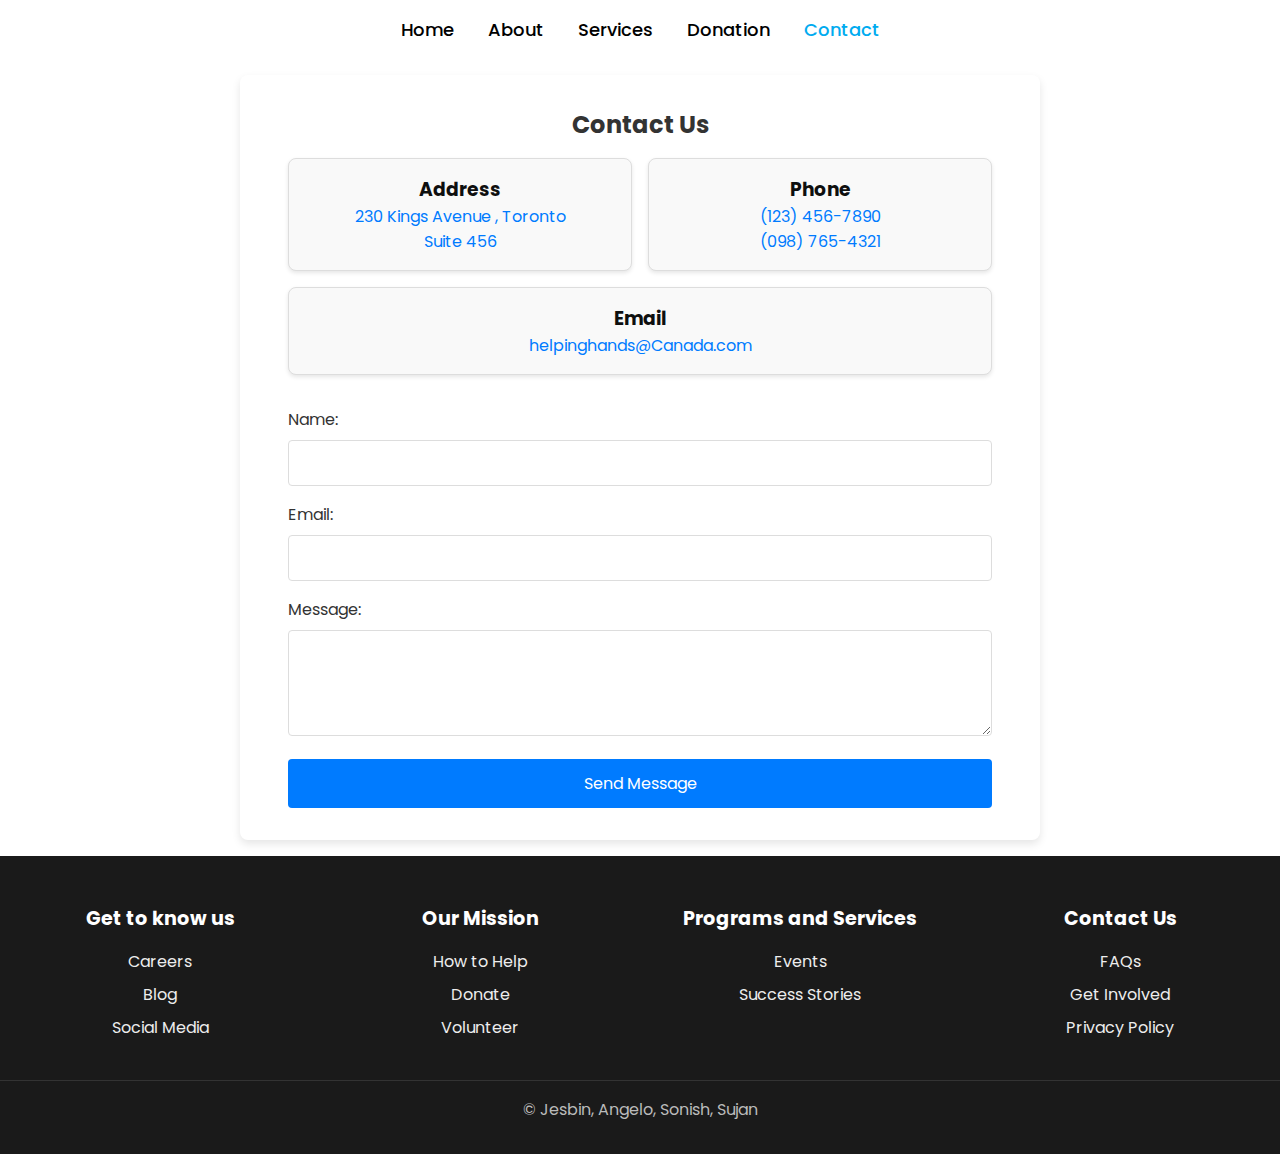
<file: contact.html>
<!DOCTYPE html>
<html lang="en">
<head>
    <meta charset="UTF-8">
    <meta name="viewport" content="width=device-width, initial-scale=1.0">
    <link rel="stylesheet" href="style2.css"> <!-- Ensure this path is correct -->
    <title>Contact Us - Helping Hands</title>
</head>
<body>
    <header>
        <nav class="navbar">
            <ul>
                <li><a href="index.html">Home</a></li>
                <li><a href="about.html">About</a></li>
                <li><a href="services.html">Services</a></li>
                <li><a href="donation.html">Donation</a></li>
                <li><a href="contact.html" class="active">Contact</a></li>
            </ul>
        </nav>
    </header>

    <!-- Contact Section -->
    <section id="contact" class="contact-section">
        <div class="container">
            <h2>Contact Us</h2>
            <div class="contact-details">
                <div class="contact-card">
                    <h3>Address</h3>
                    <p> 230 Kings Avenue , Toronto<br>Suite 456<br></p>
                </div>
                <div class="contact-card">
                    <h3>Phone</h3>
                    <p><a href="tel:+11234567890">(123) 456-7890</a><br><a href="tel:+10987654321">(098) 765-4321</a></p>
                </div>
                <div class="contact-card">
                    <h3>Email</h3>
                    <p><a href="mailto:helpinghands@Canada.com">helpinghands@Canada.com</a></p>
                </div>
            </div>
            <form action="#" method="post" class="contact-form">
                <div class="form-group">
                    <label for="name">Name:</label>
                    <input type="text" id="name" name="name" required>
                </div>
                <div class="form-group">
                    <label for="email">Email:</label>
                    <input type="email" id="email" name="email" required>
                </div>
                <div class="form-group">
                    <label for="message">Message:</label>
                    <textarea id="message" name="message" rows="4" required></textarea>
                </div>
                <button type="submit">Send Message</button>
            </form>
        </div>
    </section>

    <footer>
        <div class="footer-content">
            <div class="footer-section">
                <h3>Get to know us</h3>
                <ul>
                    <li><a href="#">Careers</a></li>
                    <li><a href="#">Blog</a></li>
                    <li><a href="#">Social Media</a></li>
                </ul>
            </div>
            <div class="footer-section">
                <h3>Our Mission</h3>
                <ul>
                    <li><a href="#">How to Help</a></li>
                    <li><a href="#">Donate</a></li>
                    <li><a href="#">Volunteer</a></li>
                </ul>
            </div>
            <div class="footer-section">
                <h3>Programs and Services</h3>
                <ul>
                    <li><a href="#">Events</a></li>
                    <li><a href="#">Success Stories</a></li>
                </ul>
            </div>
            <div class="footer-section">
                <h3>Contact Us</h3>
                <ul>
                    <li><a href="#">FAQs</a></li>
                    <li><a href="#">Get Involved</a></li>
                    <li><a href="#">Privacy Policy</a></li>
                </ul>
            </div>
        </div>
        <div class="footer-bottom">
            &copy; Jesbin, Angelo, Sonish, Sujan
        </div>
    </footer>
    
</body>
</html>
</file>
<file: style2.css>
@import url('https://fonts.googleapis.com/css2?family=Poppins:wght@300;400;500;600;700;800;900&display=swap');

* {
    margin: 0;
    padding: 0;
    box-sizing: border-box;
    font-family: 'Poppins', sans-serif;
}
body {
    color: #ededed;
    font-family: Arial, sans-serif;
    margin: 0;
    padding: 0;
    background-color: hsla(0, 2%, 9%, 0);
}
header {
    background-color: white;
    color: #fff;
    padding: 1rem 0;
   

    
}
.navbar {
    display: flex;
    justify-content: center;
}
.navbar ul {
    list-style: none;
    padding: 0;
    text-align: center;
}
.navbar ul li {
    display: inline;
    margin: 0 15px;
}
.navbar ul li a {
    color: #000;
    text-decoration: none;
    font-weight: 500;
    font-size: 18px;
    transition: color 0.3s;
}
.navbar ul li a:hover,
.navbar ul li a.active {
    color: #00ABF0;
}
.contact-section {
    padding: 2rem;
    background-color: #fff;
    margin: 1rem auto;
    max-width: 800px;
    border-radius: 8px;
    box-shadow: 0 4px 8px rgba(0, 0, 0, 0.1);
}
.contact-section h2 {
    text-align: center;
    color: #333;
    margin-bottom: 1rem;
}
.container {
    padding: 0 1rem;
}
.contact-details {
    display: flex;
    flex-wrap: wrap;
    gap: 1rem;
    justify-content: center;
    margin-bottom: 2rem;
}
.contact-card {
    flex: 1 1 calc(33.333% - 1rem);
    padding: 1rem;
    background-color: #f9f9f9;
    border: 1px solid #ddd;
    border-radius: 8px;
    box-shadow: 0 2px 4px rgba(0, 0, 0, 0.1);
    text-align: center;
}
.contact-card h3 {
    margin-top: 0;
    color: #0e0f0f;
}
.contact-card p {
    color: #007bff;
}
.contact-card a {
    color: #007bff;
    text-decoration: none;
}
.contact-card a:hover {
    text-decoration: underline;
}
.contact-form {
    display: flex;
    flex-direction: column;
}
.form-group {
    margin-bottom: 1rem;
}
.form-group label {
    display: block;
    margin-bottom: 0.5rem;
    color: #333;
}
.form-group input,
.form-group textarea {
    width: 100%;
    padding: 0.75rem;
    border: 1px solid #ddd;
    border-radius: 4px;
}
.form-group textarea {
    resize: vertical;
}
button {
    background-color: #007bff;
    color: #fff;
    border: none;
    padding: 0.75rem 1.5rem;
    border-radius: 4px;
    cursor: pointer;
    font-size: 1rem;
}
button:hover {
    background-color: #0056b3;
}
/* Footer Styles */
footer {
    background-color: #1a1a1a;
    color: #ededed;
    padding: 2rem 0;
    text-align: center;
}

.footer-content {
    display: flex;
    justify-content: space-around;
    flex-wrap: wrap;
}

.footer-section {
    flex: 1;
    margin: 1rem;
}

.footer-section h3 {
    margin-bottom: 1rem;
    font-size: 1.2rem;
    color: #fff;
}

.footer-section ul {
    list-style: none;
    padding: 0;
}

.footer-section ul li {
    margin: 0.5rem 0;
}

.footer-section ul li a {
    color: #ededed;
    text-decoration: none;
    transition: color 0.3s;
}

.footer-section ul li a:hover {
    color: #00ABF0;
}

.footer-bottom {
    margin-top: 1rem;
    border-top: 1px solid #333;
    padding-top: 1rem;
    color: #bbb;
}
</file>
